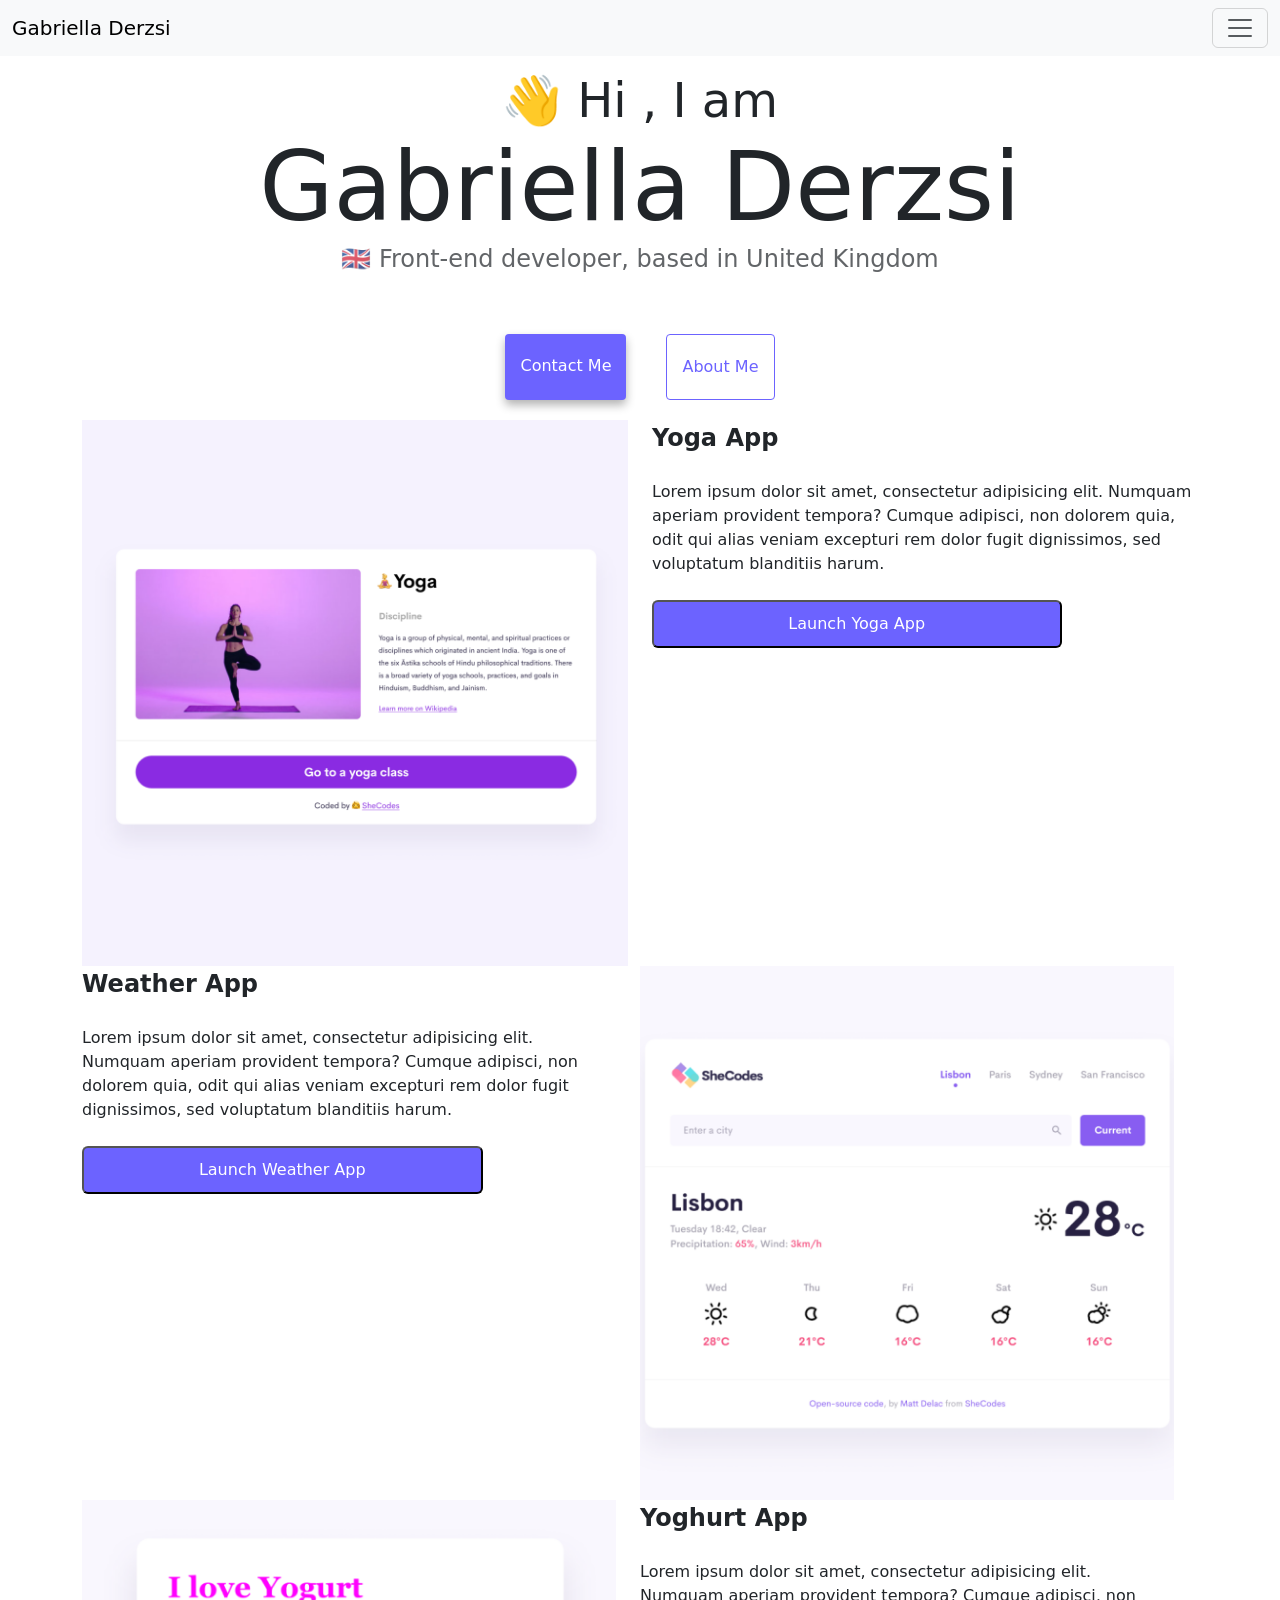
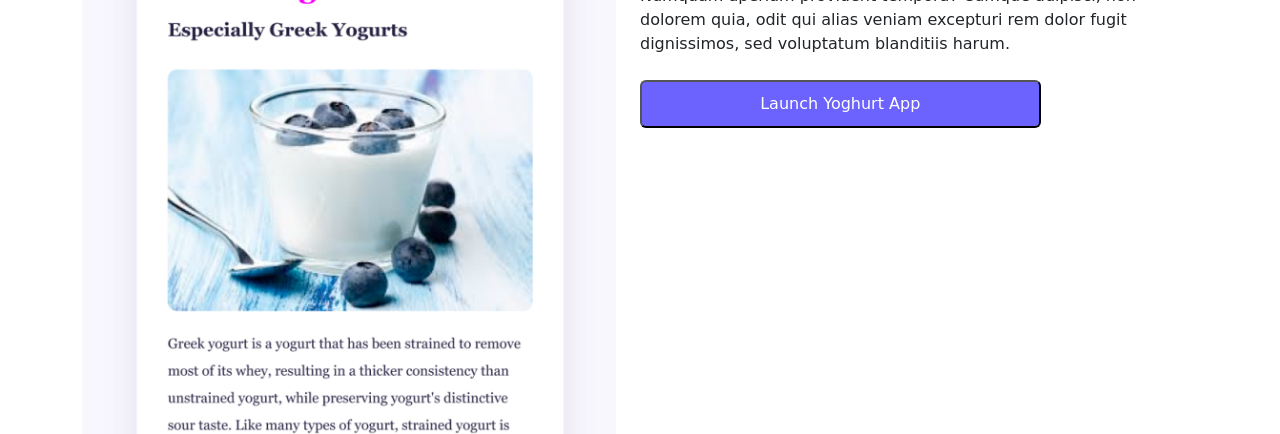
<file: index.html>
<!doctype html>
<html lang="en">
  <head>
    <meta charset="UTF-8" />
    <meta
      name="Homepage of Gabriella Derzsi - Front-end developer"
      content="This is the homepage. Shows all of the projects and much more..! "
    />
    <meta name="viewport" content="width=device-width, initial-scale=1.0" />

    <title>Gabriella Derzsi</title>
    <link
      href="https://cdn.jsdelivr.net/npm/bootstrap@5.3.8/dist/css/bootstrap.min.css"
      rel="stylesheet"
      integrity="sha384-sRIl4kxILFvY47J16cr9ZwB07vP4J8+LH7qKQnuqkuIAvNWLzeN8tE5YBujZqJLB"
      crossorigin="anonymous"
    />
    <script
      src="https://cdn.jsdelivr.net/npm/bootstrap@5.3.8/dist/js/bootstrap.bundle.min.js"
      integrity="sha384-FKyoEForCGlyvwx9Hj09JcYn3nv7wiPVlz7YYwJrWVcXK/BmnVDxM+D2scQbITxI"
      crossorigin="anonymous"
    ></script>
    <link rel="stylesheet" href="/src/style.css" />
  </head>
  <body>
    <nav class="navbar fixed-top bg-body-tertiary">
      <div class="container-fluid">
        <a class="navbar-brand" href="#">Gabriella Derzsi</a>
        <button
          class="navbar-toggler"
          type="button"
          data-bs-toggle="collapse"
          data-bs-target="#navbarNavAltMarkup"
          aria-controls="navbarNavAltMarkup"
          aria-expanded="false"
          aria-label="Toggle navigation"
        >
          <span class="navbar-toggler-icon"></span>
        </button>
        <div class="collapse navbar-collapse" id="navbarNavAltMarkup">
          <div class="navbar-nav">
            <a class="nav-link active" aria-current="page" href="index.html"
              >Home</a
            >
            <a class="nav-link" href="/contact.html#contact">Contact Me</a>
            <a class="nav-link" href="/about.html">About me</a>
          </div>
        </div>
      </div>
    </nav>
    <br />
    <br />
    <br />
    <h2>👋 Hi , I am</h2>
    <h1>Gabriella Derzsi</h1>
    <h3>🇬🇧 Front-end developer, based in United Kingdom</h3>
    <div class="navigation-links">
      <a
        href="/contact.html#contact"
        class="contact-link"
        title="Contact me - Gabriella Derzsi"
        >Contact me</a
      >
      <a
        href="/about.html"
        class="about-link"
        title="About me - Gabriella Derzsi"
        >About me</a
      >
    </div>
    <div class="container">
      <div class="row">
        <div class="col-sm-6">
          <img
            src="images/yoga.png"
            alt="yoga-app"
            class="main-page-img img-fluid"
          />
        </div>
        <div class="col-sm-6">
          <div class="yoga-app">Yoga App</div>

          <br />
          <span>
            Lorem ipsum dolor sit amet, consectetur adipisicing elit. Numquam
            aperiam provident tempora? Cumque adipisci, non dolorem quia, odit
            qui alias veniam excepturi rem dolor fugit dignissimos, sed
            voluptatum blanditiis harum.</span
          >
          <br />
          <br />
          <div>
            <button type="button" class="yoga rounded">Launch Yoga App</button>
          </div>
        </div>
        <br />
        <div class="row">
          <div class="col-sm-6">
            <div class="weather-app">Weather App</div>

            <br />
            <span>
              Lorem ipsum dolor sit amet, consectetur adipisicing elit. Numquam
              aperiam provident tempora? Cumque adipisci, non dolorem quia, odit
              qui alias veniam excepturi rem dolor fugit dignissimos, sed
              voluptatum blanditiis harum.</span
            >
            <br />
            <br />
            <div>
              <button type="button" class="weather rounded">
                Launch Weather App
              </button>
            </div>
          </div>
          <div class="col-sm-6">
            <img
              src="images/weather.png"
              alt="weather-app"
              class="main-page-img img-fluid"
            />
          </div>
        </div>
        <div class="row">
          <div class="col-sm-6">
            <img
              src="images/yogurt.png"
              alt="yoghurt-app"
              class="main-page-img img-fluid"
            />
          </div>
          <br />
          <div class="col-sm-6">
            <div class="yoghurt-app">Yoghurt App</div>

            <br />
            <span>
              Lorem ipsum dolor sit amet, consectetur adipisicing elit. Numquam
              aperiam provident tempora? Cumque adipisci, non dolorem quia, odit
              qui alias veniam excepturi rem dolor fugit dignissimos, sed
              voluptatum blanditiis harum.</span
            >
            <br />
            <br />
            <div>
              <button type="button" class="yoghurt rounded">
                Launch Yoghurt App
              </button>
            </div>
          </div>
        </div>
      </div>
    </div>
  </body>
</html>
</file>
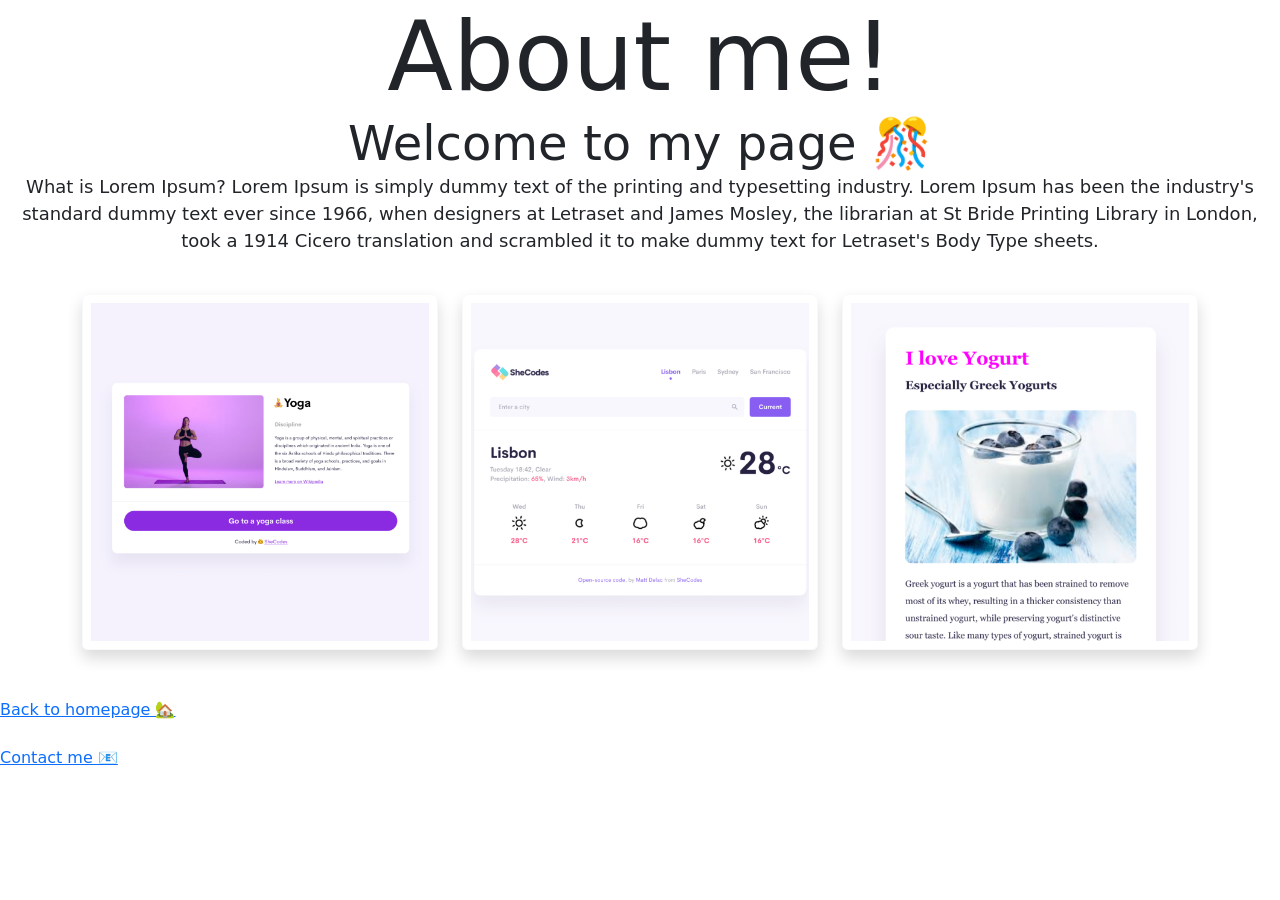
<file: about.html>
<!doctype html>
<html lang="en">
  <head>
    <meta charset="UTF-8" />
    <meta
      name="About me - Gabriella Derzsi -- Front-end developer"
      content="This page is about me - Gabriella Derzsi Front-end developer."
    />

    <meta name="viewport" content="width=device-width, initial-scale=1.0" />
    <title>About me</title>
    <link
      href="https://cdn.jsdelivr.net/npm/bootstrap@5.3.8/dist/css/bootstrap.min.css"
      rel="stylesheet"
      integrity="sha384-sRIl4kxILFvY47J16cr9ZwB07vP4J8+LH7qKQnuqkuIAvNWLzeN8tE5YBujZqJLB"
      crossorigin="anonymous"
    />
    <script
      src="https://cdn.jsdelivr.net/npm/bootstrap@5.3.8/dist/js/bootstrap.bundle.min.js"
      integrity="sha384-FKyoEForCGlyvwx9Hj09JcYn3nv7wiPVlz7YYwJrWVcXK/BmnVDxM+D2scQbITxI"
      crossorigin="anonymous"
    ></script>
    <link rel="stylesheet" href="/src/style.css" />
  </head>
  <body>
    <h1>About me!</h1>
    <h2>Welcome to my page 🎊</h2>

    <p>
      What is Lorem Ipsum? Lorem Ipsum is simply dummy text of the printing and
      typesetting industry. Lorem Ipsum has been the industry's standard dummy
      text ever since 1966, when designers at Letraset and James Mosley, the
      librarian at St Bride Printing Library in London, took a 1914 Cicero
      translation and scrambled it to make dummy text for Letraset's Body Type
      sheets.
    </p>

    <br />
    <div class="container mb-5">
      <div class="row">
        <div class="col-sm-4">
          <img
            src="/images/yoga.png"
            alt="yoga-app"
            class="img-fluid border border-light shadow p-2 rounded"
          />
        </div>
        <div class="col-sm-4">
          <img
            src="/images/weather.png"
            alt="weather-app"
            class="img-fluid border border-light shadow p-2 rounded"
          />
        </div>
        <div class="col-sm-4">
          <img
            src="/images/yogurt.png"
            alt="yoghurt-app"
            class="img-fluid border border-light shadow p-2 rounded"
          />
        </div>
      </div>
    </div>
    <div>
      <div>
        <a href="/index.html">Back to homepage 🏡</a>
      </div>
      <br />
      <div>
        <a href="/contact.html"> Contact me 📧</a>
      </div>
    </div>
  </body>
</html>
</file>
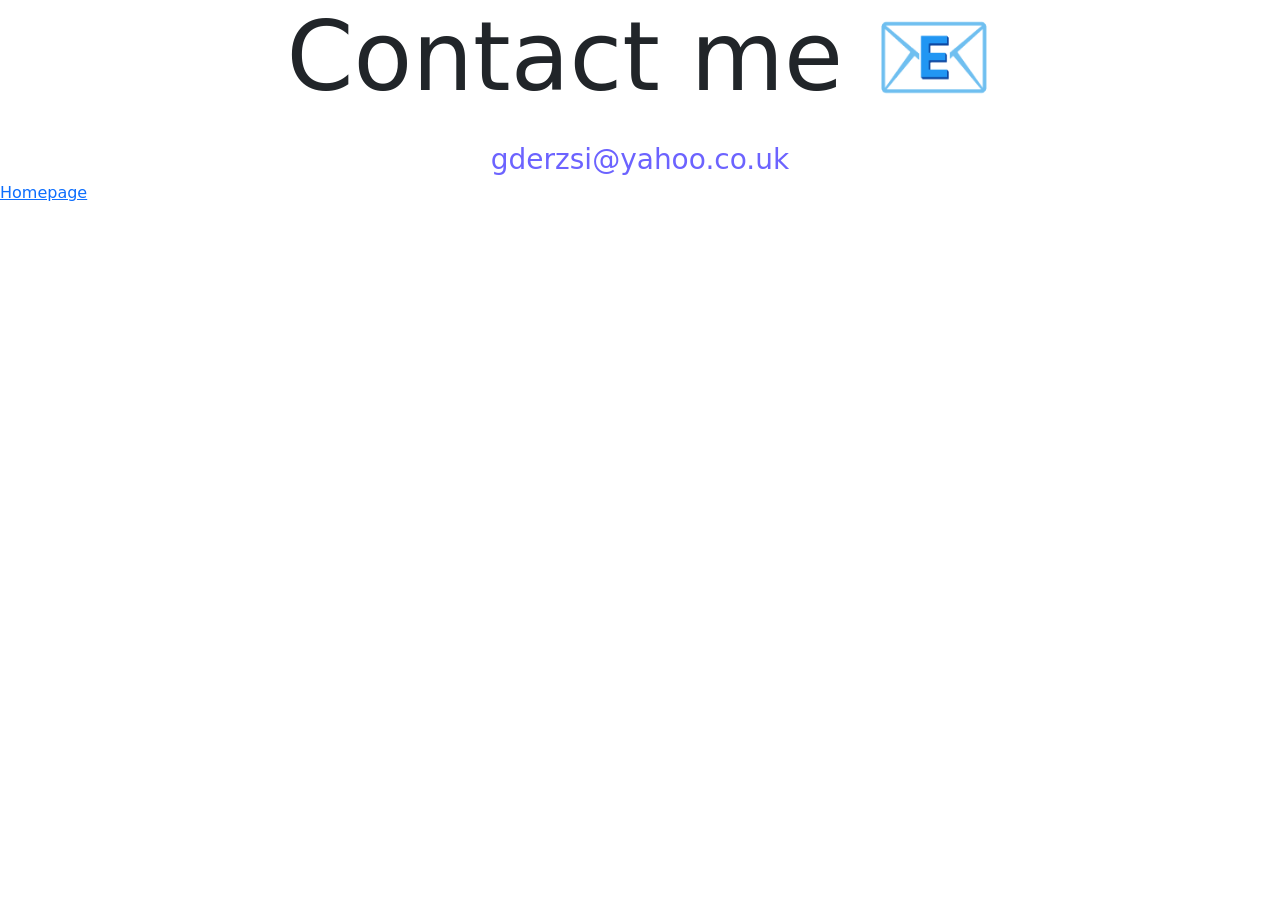
<file: contact.html>
<!doctype html>
<html lang="en">
  <head>
    <meta charset="UTF-8" />
    <meta
      name="Contact page - Gabriella Derzsi"
      content="The ways I can be contacted."
    />

    <meta name="viewport" content="width=device-width, initial-scale=1.0" />
    <title>Contact me</title>
    <link
      href="https://cdn.jsdelivr.net/npm/bootstrap@5.3.8/dist/css/bootstrap.min.css"
      rel="stylesheet"
      integrity="sha384-sRIl4kxILFvY47J16cr9ZwB07vP4J8+LH7qKQnuqkuIAvNWLzeN8tE5YBujZqJLB"
      crossorigin="anonymous"
    />
    <script
      src="https://cdn.jsdelivr.net/npm/bootstrap@5.3.8/dist/js/bootstrap.bundle.min.js"
      integrity="sha384-FKyoEForCGlyvwx9Hj09JcYn3nv7wiPVlz7YYwJrWVcXK/BmnVDxM+D2scQbITxI"
      crossorigin="anonymous"
    ></script>
    <link rel="stylesheet" href="/src/style.css" />
  </head>
  <body>
    <h1>Contact me 📧</h1>
    <br />
    <div id="contact">
      <a href="mailto:gderzsi@yahoo.co.uk" class="email-link">
        gderzsi@yahoo.co.uk
      </a>
    </div>
    <a href="/index.html"> Homepage</a>
  </body>
</html>
</file>
<file: src/style.css>
:root {
  --primary-color: #6c63ff;
  --secondary-color: #f5f2fe;
  --box-shadow: 0 5px 10px rgba(0, 0, 0, 0.3);
}

h1,
h2,
h3 {
  text-align: center;
  margin: 0;
}

h1 {
  font-size: 96px;
}

h2 {
  font-size: 48px;
}

h3 {
  font-size: 24px;
  opacity: 0.7;
}

p {
  font-size: 18px;
  line-height: 1.5;
  text-align: center;
}

.navigation-links {
  display: flex;
  margin-top: 40px;
  justify-content: center;
}

.navigation-links a {
  margin: 20px;
  border-radius: 4px;
  padding: 20px 15px;
  text-decoration: none;
  text-transform: capitalize;
}

.contact-link {
  background: var(--primary-color);
  box-shadow: var(--box-shadow);
  color: white;
  transition: all 0.3 ease;
}

.about-link {
  color: var(--primary-color);
  border: 1px solid var(--primary-color);
  transition: all 0.3 ease;
}

.contact-link:hover,
.about-link:hover {
  transform: translateY(-3px);
  box-shadow: 0 8px 20px rgba(108, 99, 255, 0.3);
}

.homepage-link {
  color: var(--primary-color);
  text-align: center;
  display: block;
}

.about-paragraphs {
  margin: 30px 0;
}

.about-paragraphs p {
  margin: 10px;
}

.email-link {
  display: flex;
  justify-content: center;
  color: var(--primary-color);
  font-size: 28px;
  text-decoration: none;
}

.email-link:hover {
  text-decoration: underline;
}
.yoga {
  background-color: var(--primary-color);
  color: white;
  padding: 10px;
  width: 75%;
}
.yoga-app {
  font-size: 24px;
  font-weight: bold;
}

.weather {
  background-color: var(--primary-color);
  color: white;
  padding: 10px;
  width: 75%;
}
.weather-app {
  font-size: 24px;
  font-weight: bold;
}
.yoghurt {
  background-color: var(--primary-color);
  color: white;
  padding: 10px;
  width: 75%;
}
.yoghurt-app {
  font-size: 24px;
  font-weight: bold;
}
@media (max-width: 576px) {
  .main-page-img {
    display: none;
  }
  .col-sm-6 {
    text-align: center;
    width: 100%;
  }
}
</file>
